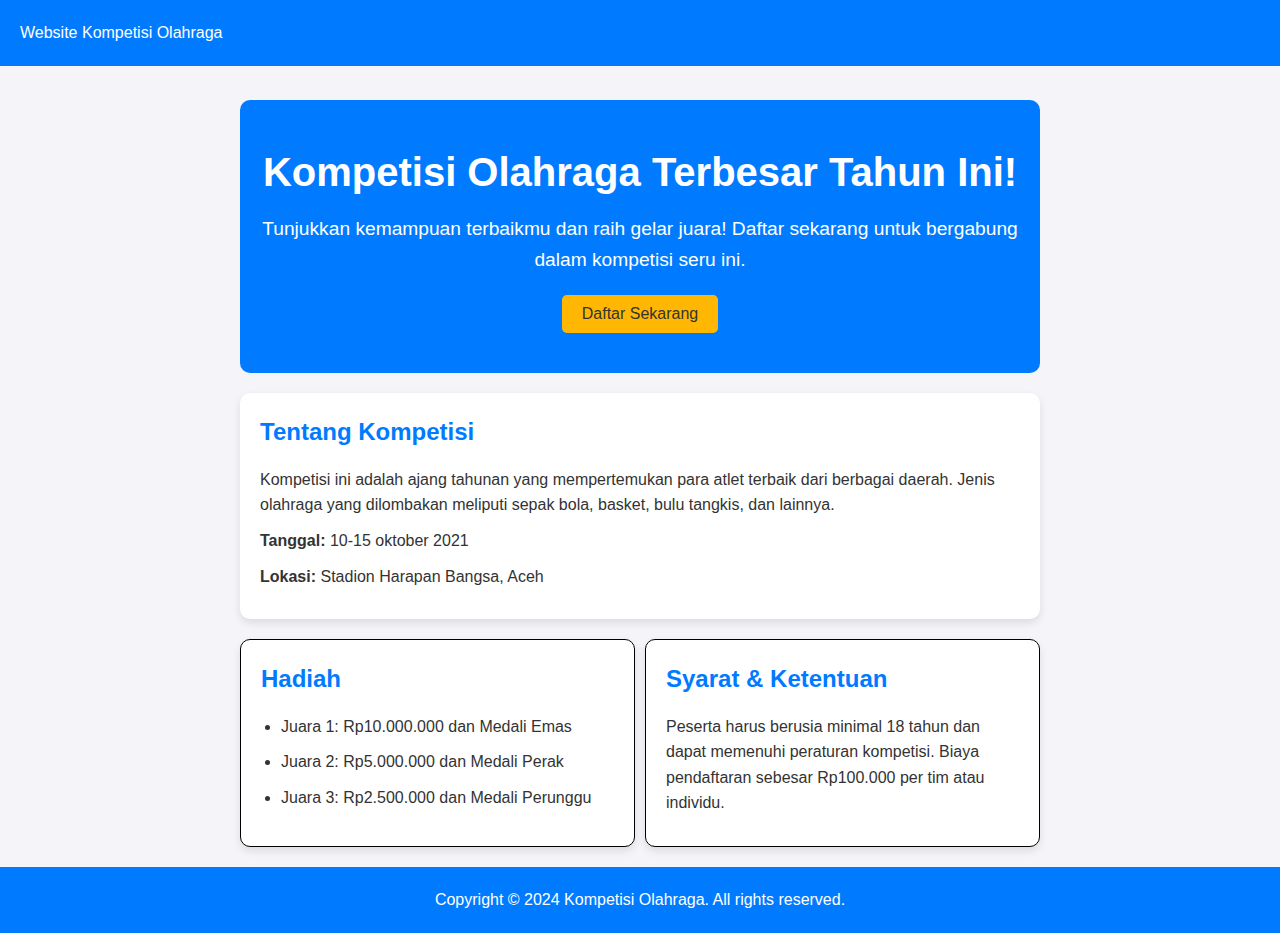
<file: index.html>
<!DOCTYPE html>
<html lang="id">
<head>
  <meta charset="UTF-8">
  <meta name="viewport" content="width=device-width, initial-scale=1.0">
  <title>Kompetisi Olahraga - Daftar Sekarang</title>
  <link rel="stylesheet" href="style.css">
</head>
<body>

  <!-- Header Section Section -->
  <header>
    <nav>
      <p>Website Kompetisi Olahraga</p>
    </nav>
  </header>
  <main>
    <div>
      <h1>Kompetisi Olahraga Terbesar Tahun Ini!</h1>
      <p>Tunjukkan kemampuan terbaikmu dan raih gelar juara! Daftar sekarang untuk bergabung dalam kompetisi seru ini.</p>
      <button onclick="window.location='form.html';">Daftar Sekarang</button>
    </div>
  
    <!-- Tentang Kompetisi -->
    <article>
      <h2>Tentang Kompetisi</h2>
      <p>Kompetisi ini adalah ajang tahunan yang mempertemukan para atlet terbaik dari berbagai daerah. Jenis olahraga yang dilombakan meliputi sepak bola, basket, bulu tangkis, dan lainnya.</p>
      <p><strong>Tanggal:</strong> 10-15 oktober 2021</p>
      <p><strong>Lokasi:</strong> Stadion Harapan Bangsa, Aceh</p>
    </article>
  
    <!-- Hadiah -->
     <aside class="penjelasan">
         <section>
           <h2>Hadiah</h2>
           <ul>
             <li>Juara 1: Rp10.000.000 dan Medali Emas</li>
             <li>Juara 2: Rp5.000.000 dan Medali Perak</li>
             <li>Juara 3: Rp2.500.000 dan Medali Perunggu</li>
           </ul>
         </section>
       
         <!-- Syarat & Ketentuan -->
         <section>
           <h2>Syarat & Ketentuan</h2>
           <p>Peserta harus berusia minimal 18 tahun dan dapat memenuhi peraturan kompetisi. Biaya pendaftaran sebesar Rp100.000 per tim atau individu.</p>
         </section>
     </aside>
  </main>
  <!-- Hero Section -->
  
   <footer>
     <p>Copyright &copy; 2024 Kompetisi Olahraga. All rights reserved.</p>
   </footer>
</body>
</html>
</file>
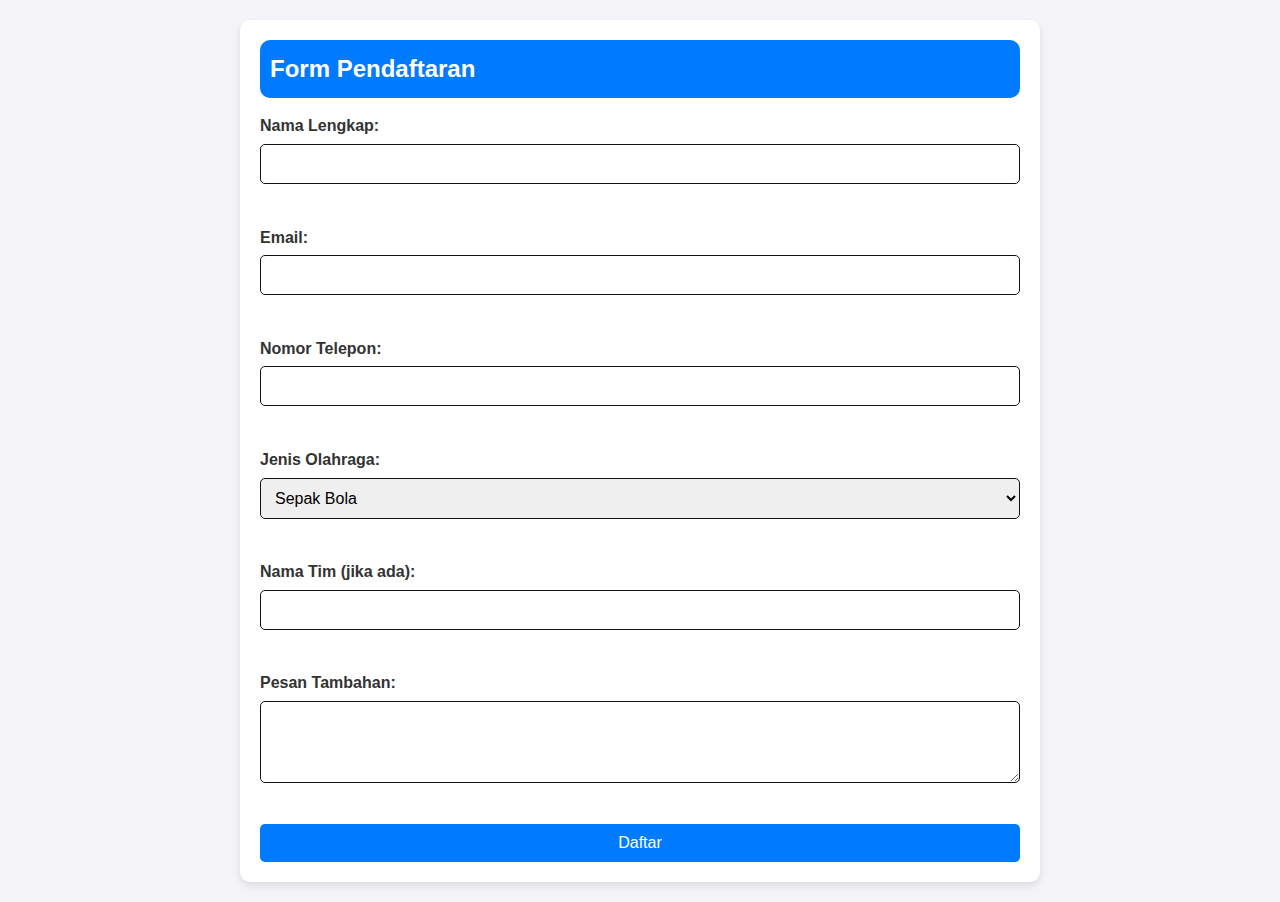
<file: form.html>
<!DOCTYPE html>
<html lang="en">
<head>
    <meta charset="UTF-8">
    <meta name="viewport" content="width=device-width, initial-scale=1.0">
    <title>Document</title>
    <link rel="stylesheet" href="style.css">
</head>
<body>
    
    <section id="form">
        <h2>Form Pendaftaran</h2>
        <form action="/submit_registration" method="post">
          <label for="name">Nama Lengkap:</label>
          <input type="text" id="name" name="name" required><br>
    
          <label for="email">Email:</label>
          <input type="email" id="email" name="email" required><br>
    
          <label for="phone">Nomor Telepon:</label>
          <input type="tel" id="phone" name="phone" required><br>
    
          <label for="sport">Jenis Olahraga:</label>
          <select id="sport" name="sport" required>
            <option value="sepak_bola">Sepak Bola</option>
            <option value="basket">Basket</option>
            <option value="bulu_tangkis">Bulu Tangkis</option>
            <option value="voli">Voli</option>
          </select><br>
    
          <label for="team_name">Nama Tim (jika ada):</label>
          <input type="text" id="team_name" name="team_name"><br>
    
          <label for="message">Pesan Tambahan:</label>
          <textarea id="message" name="message" rows="4" cols="50"></textarea><br>
    
          <button type="submit">Daftar</button>
        </form>
      </section>

</body>
</html>
</file>
<file: style.css>
/* Reset dan pengaturan dasar */
* {
    margin: 0;
    padding: 0;
    box-sizing: border-box;
  }
  
  body {
    font-family: Arial, sans-serif;
    line-height: 1.6;
    color: #333;
    background-color: #f4f4f9;
    display: flex;
    flex-direction: column;
    align-items: center;
  }

  header {
    position: fixed;
    top: 0;
    color: white;
    padding: 20px;
    width: 100%;
    background-color: #007bff;
  }
  
  /* Header (Hero Section) */
  div {
    margin-top: 100px;
    background-color: #007bff;
    color: white;
    text-align: center;
    padding: 40px 20px;
    border-radius: 10px;
    width: 100%;
    max-width: 800px;
    margin-bottom: 20px;
  }
  
  div h1 {
    font-size: 2.5em;
    margin-bottom: 10px;
  }
  
  
  div p {
    font-size: 1.2em;
    margin-bottom: 20px;
  }
  
  div button {
    background-color: #ffb703;
    color: #333;
    padding: 10px 20px;
    border: none;
    border-radius: 5px;
    font-size: 1em;
    cursor: pointer;
    transition: background-color 0.3s;
  }
  
  div button:hover {
    background-color: #fca311;
  }
  
  /* Bagian Konten */
  article, section {
    background-color: #fff;
    padding: 20px;
    border-radius: 10px;
    box-shadow: 0 4px 8px rgba(0, 0, 0, 0.1);
    width: 100%;
    max-width: 800px;
    margin-bottom: 20px;
  }
  
  article h2,section h2 {
    color: #007bff;
    margin-bottom: 15px;
  }
  
  section ul {
    list-style-type: disc;
    padding-left: 20px;
  }
  
  article p, section p, section li {
    font-size: 1em;
    margin-bottom: 10px;
  }
  
  /* Form Pendaftaran */
  form {
    
    display: flex;
    flex-direction: column;
  }

  #form h2{
    width: 100%;
    padding: 10px;
    color: white;
    border-radius: 10px;
    background-color: #007bff;
  }
  
  form label {
    font-weight: bold;
    margin-bottom: 5px;
  }
  
  form input[type="text"],
  form input[type="email"],
  form input[type="tel"],
  form select,
  form textarea {
    padding: 10px;
    margin-bottom: 15px;
    border: 1px solid #111;
    border-radius: 5px;
    font-size: 1em;
  }
  
  form button[type="submit"] {
    background-color: #007bff;
    color: white;
    padding: 10px;
    font-size: 1em;
    border: none;
    border-radius: 5px;
  }

  .penjelasan{
    max-width: 800px;
    display: flex;
    gap: 10px;
}

  .penjelasan section{
    border: 1px solid black;
    
  }

  footer{
    display: fixed;
    bottom: 0;
    width: 100%;
    background-color: #007bff;
  }

  footer p{
    text-align: center;
    padding: 20px;
    color: white;
    border-radius: 10px;
  }

  #form{
    margin-top: 20px;
  }
</file>
